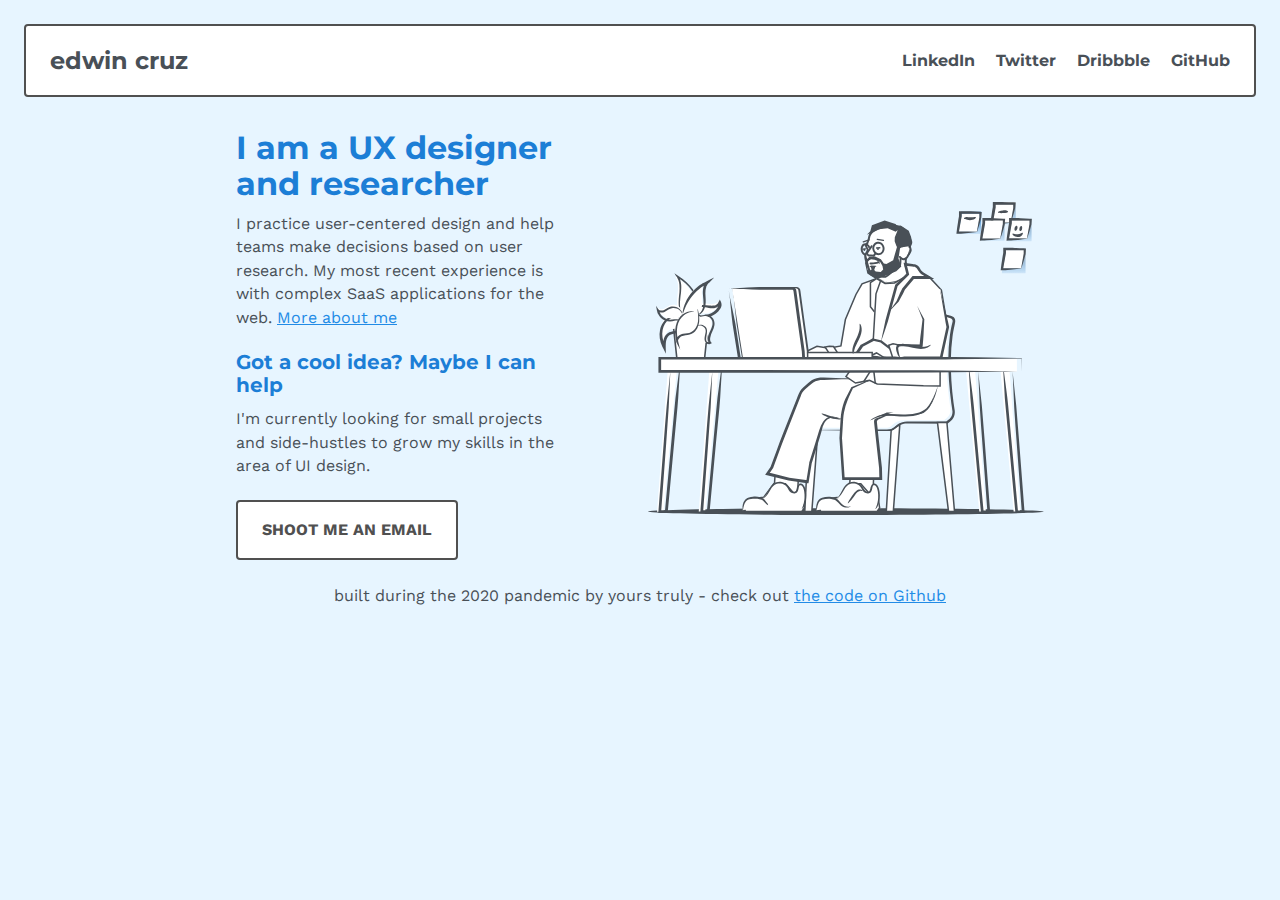
<file: index.html>
<!DOCTYPE html>
<html lang="en">

<head>
    <link rel="stylesheet" href="https://use.fontawesome.com/releases/v5.13.1/css/all.css"
        integrity="sha384-xxzQGERXS00kBmZW/6qxqJPyxW3UR0BPsL4c8ILaIWXva5kFi7TxkIIaMiKtqV1Q" crossorigin="anonymous">
    <link rel="stylesheet" href="css/styles.css">
    <link href="https://fonts.googleapis.com/css2?family=Montserrat:wght@400;700&display=swap" rel="stylesheet">
    <link href="https://fonts.googleapis.com/css2?family=Work+Sans:wght@400;700&display=swap" rel="stylesheet">
    <meta charset="UTF-8">
    <meta name="viewport" content="width=device-width, initial-scale=1.0">
    <title>Edwin Cruz | UX Designer </title>
</head>

<body>
    <nav>
        <div class="brand">edwin cruz</div>
        <div class="social">
            <ul>
                <li> <a href="https://www.linkedin.com/in/edwin-cruz-hern/" target="_blank"> <i
                            class="fab fa-linkedin"></i><span class="nav-link">LinkedIn </span></a></li>
                <li> <a href="https://twitter.com/win0787" target="_blank"> <i class="fab fa-twitter-square"></i><span
                            class="nav-link">Twitter</span></a></li>
                <li> <a href="https://dribbble.com/win0787" target="_blank"> <i class="fab fa-dribbble-square"></i><span
                            class="nav-link">Dribbble</span></a></li>
                <li> <a href="https://github.com/GrandeCappuccino" target="_blank"> <i
                            class="fab fa-github-square"></i><span class="nav-link">GitHub</span></a></li>
            </ul>
        </div>
    </nav>
    <div class=" main">
        <div class="container">
            <div class="content">
                <div class="intro">
                    <h1>I am a UX designer and researcher</h1>
                    <p>I practice user-centered design and help teams make decisions based on user research. My most
                        recent
                        experience is with complex SaaS applications for the web. <a href="#">More about me</a> </p>
                </div>
                <div class="cta">
                    <h2>Got a cool idea? Maybe I can help</h2>
                    <p>I'm currently looking for small projects and side-hustles to grow my skills in the area of UI
                        design.
                    </p>
                    <a href="#" class="btn">Shoot me an email</a>
                </div>
            </div>
            <div class="img-placeholder">
                    <img id="edwin-sits" src="img/edwin-sits.svg" alt="illustration of Edwin sitting">
                </div>
        </div>
       


    </div>
    <div class="container" id="edwin-stands">
        <img id="edwin-stands" src="img/edwin-stands.svg" alt="illustration of Edwin standing">
    </div>
    <footer>
        <p>built during the 2020 pandemic by yours truly - check out <a
                href="https://github.com/GrandeCappuccino/edwin-cruz-dot-com" target="_blank"> the code on Github </a>
        </p>
    </footer>
</body>

</html>
</file>
<file: css/styles.css>
* {
                        margin: 0;
                        padding: 0;
                        box-sizing: border-box;
                    }

                    body {
                        font-family: Work Sans;
                        font-style: normal;
                        font-weight: normal;
                        font-size: 16px;
                        line-height: 147%;
                        /* or 26px */
                        color: #495057;
                        background: #e7f5ff;
                        
                    }

                    h1, h2 {
                        color: #495057;
                        color: #1c7ed6;
                    }

                    h1 {
                        font-family: Montserrat;
                        font-style: normal;
                        font-weight: bold;
                        font-size: 32px;
                        line-height: 112%;
                        /* or 36px */
                        margin-bottom: 10px;
                    }

                    h2 {
                        font-family: Montserrat;
                        font-style: normal;
                        font-weight: bold;
                        font-size: 20px;
                        line-height: 115.9%;
                        margin-bottom: 10px;
                    }

                    p {
                        margin-bottom: 22px;
                    }

                    nav {
                        display: flex;
                        justify-content: space-between;
                        align-items: center;
                        border: 2px solid #505050;
                        background-color: white;
                        box-sizing: border-box;
                        border-radius: 4px;
                        font-family: 'Montserrat';
                        height: 73px;
                        padding: 24px;
                        font-weight: 700;
                        margin-top: 24px;
                        margin-left: 24px;
                        margin-right: 24px;
                        margin-bottom: 33px;
                    }

                    footer {
                        text-align: center;
                        margin-bottom: 24px;
                        font-size: 16px;
                    }

                    a {
                        color: #228be6;
                    }

                    .container {
                        
                        max-width: 1200px;
                        margin: 0px auto;
                        padding: 0px 56px;
                        margin-bottom: 24px;
                    }

                  

                    .hero h1:hover {
                        color: #76B4EE;
                    }

                    .container li {
                        margin-left: 24px;
                    }

                    .accent {
                        color: #76B4EE;
                    }

                    .hero {
                        line-height: 48px;
                        color: #EBEBEB;
                    }

                    .brand {
                        font-family: Montserrat;
                        font-style: normal;
                        font-weight: bold;
                        font-size: 24px;
                        text-transform: lowercase;
                        font-feature-settings: 'cpsp' on;
                        color: #495057;
                    }

                    .social li {
                        display: inline;
                        margin: 0;
                        margin-left: 16px;
                        color: #495057;
                    }

                    .social a {
                        text-decoration: none;
                        color:  #495057;
                    }

                    a.btn {
                        background: #FFFFFF;
                        border: 2px solid #505050;
                        box-sizing: border-box;
                        border-radius: 4px;
                        font-family: Work Sans;
                        font-style: normal;
                        font-weight: bold;
                        font-size: 16px;
                        line-height: 150.8%;
                        /* identical to box height, or 18px */
                        text-transform: uppercase;
                        padding: 16px 24px;
                        display: inline-block;
                        text-decoration: none;
                        color: #505050;
                        
                    }

                    .container {
                        max-width: 920px;
                        display: grid;
                        grid-template-columns: repeat(12, 1fr);
                        grid-gap: 1.9%;
                        
                    }
                    .content {
                        grid-column: 1/6;
                    }
                    .img-placeholder{
                        grid-column: 7/13;
                        margin-top: 72px;
                    }


                    #edwin-sits {
                        width: 100%
                    }

                    #edwin-stands {
                        display: none;
                    }

                    .fab {
                        display: none;
                    }

                    @media only screen and (max-width: 700px) {
                        .fab {
                            display: inline-block;
                            /* font-size: 24px; */
                        }
                        .nav-link {
                            display: none;
                        }
                        #edwin-stands {
                            margin: 31px auto;
                            display: block;
                        }
                        #edwin-sits {
                            display: none;
                        }
                        .img-placeholder {
                            display: none;
                        }
                        .brand, .social {
                            font-size: 16px;
                        }
                        footer {
                            padding: 24px;
                        }
                        h1 {
                            font-size: 24px;
                        }
                        h2 {
                            font-size: 20px;
                        }
                        .content {
                            /* display: grid; */
                            grid-column: 2/12;
                        }

                        .btn {
                            text-align: center;
                            width: 100%;
                        }

                        .social li {
                            margin-left: 8px;
                            font-size: 32px;
                        }

                    }
</file>
